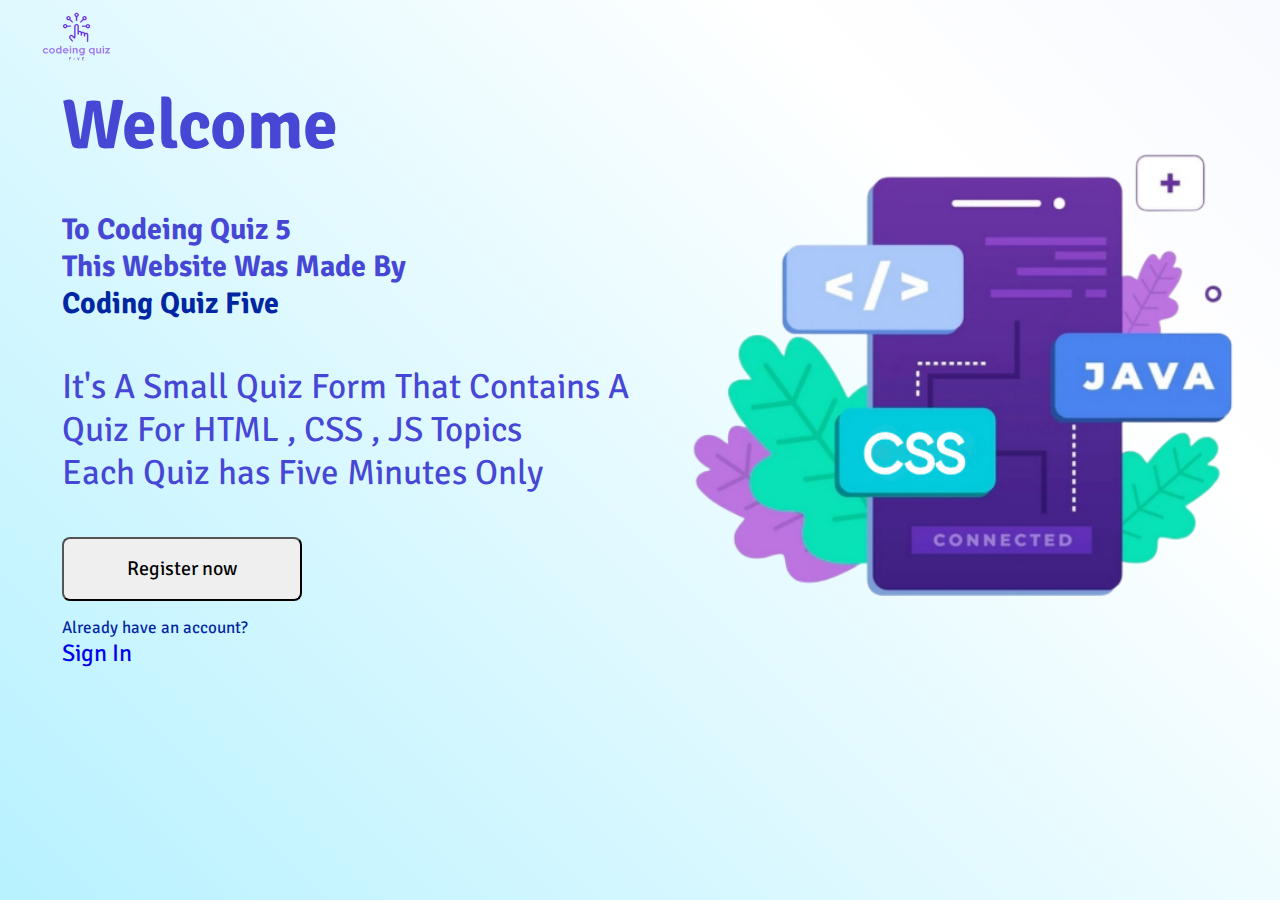
<file: index.html>
<!DOCTYPE html>
<html lang="en">
<head>
    <meta charset="UTF-8">
    <meta name="viewport" content="width=device-width, initial-scale=1.0">
    <title>Coding Quiz Five | Home </title>
    <link rel="icon" type="image/x-icon" href="./images/logo-tab.png">
    <link rel="stylesheet" href="./style.css">
    <!-- Font Styles from Google Fonts -->
    <link rel="preconnect" href="https://fonts.googleapis.com">
    <link rel="preconnect" href="https://fonts.gstatic.com" crossorigin>
    <link href="https://fonts.googleapis.com/css2?family=Oswald:wght@700&family=Pacifico&family=Signika+Negative:wght@500&display=swap" rel="stylesheet">
    <!-- /Font Styles from Google Fonts -->
</head>
<body>
    <nav>
        <img class="logo" src="./images/logo without BG.png" alt="" width="6%" style="margin-left: 3%">
    </nav>
    <header>
        <div class="welcome-div1">
            <h1 style="color:  rgb(71, 71, 214);">Welcome</h1>
            <br>
            <p class="welcomeP">To Codeing Quiz 5 <br> This Website Was Made By<br><span> Coding Quiz Five</span> </p>
            <br>
            <p class="secondP">It's A Small Quiz Form That Contains A <br>
               Quiz For HTML , CSS , JS Topics <br>
               Each Quiz has Five Minutes Only</p> <br>
            <button id="btn">Register now</button>
           <p style="font-size: 17px; margin-top: 1rem; color: black;"><span>Already have an account?</span></p>
            <p class="singInP"><a style="text-decoration: none;" href="./login.html">Sign In</a></p>
        </div>
     <div id="img-div">
        <img id="img1" src="./images/Untitled_Project_1.png" alt="Register">
    </div>
    </header>
    <script src="./main.js"></script>
</body>
</html>
</file>
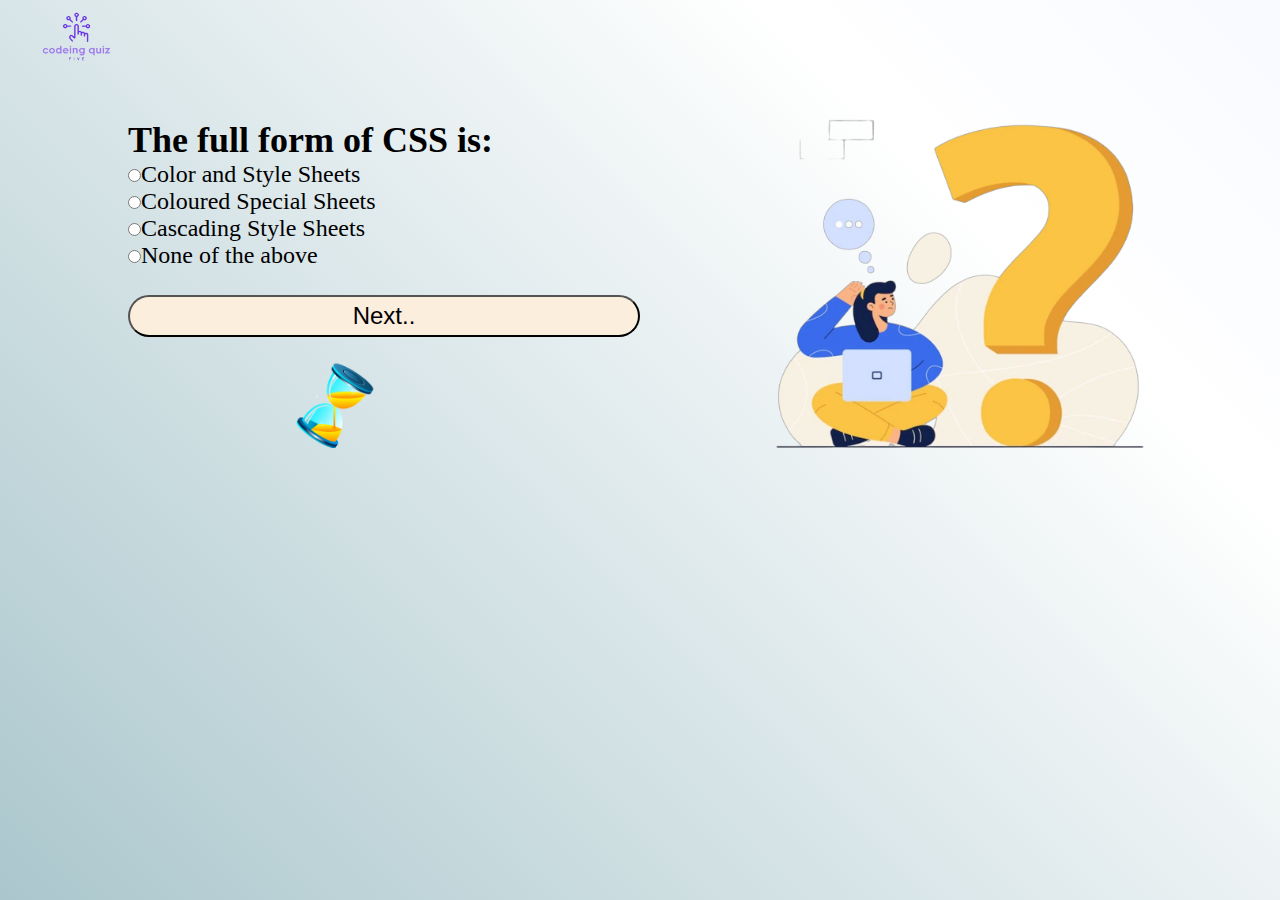
<file: css_quiz.html>
<!DOCTYPE html>
<html lang="en">
<head>
    <meta charset="UTF-8">
    <meta name="viewport" content="width=device-width, initial-scale=1.0">
    <title>Coding Quiz Five | CSS-Quiz</title>
    <link rel="icon" type="image/x-icon" href="./images/logo-tab.png">
    <link rel="stylesheet" href="./css_quiz.css">
</head>
<body>
    <img src="./images/blob__1_-removebg-preview.png" width="6%" style="margin-left: 3%">
    <div class="div-cotainer">
        <div  id="div-right">
    <form id="question1" action="" >
        <h2>The full form of CSS is:</h2>
        <input type="radio" id="answer11" value="1" name="Q1">Color and Style Sheets<br>
        <input type="radio" id="answer12" value="2" name="Q1">Coloured Special Sheets<br>
        <input type="radio" id="answer13" value="3" name="Q1">Cascading Style Sheets<br>
        <input type="radio" id="answer14" value="4" name="Q1">None of the above<br>
        <button id="nextBtnId1" type="button" >Next..</button>
    </form>
    <form id="question2" action="">
        <h2> In how many ways can CSS be written in?</h2>
        <input type="radio" id="answer21" value="1" name="Q1">1<br>
        <input type="radio" id="answer22" value="2" name="Q1">2<br>
        <input type="radio" id="answer23" value="3" name="Q1">3<br>
        <input type="radio" id="answer24" value="4" name="Q1">4<br>
        <button id="nextBtnId2" type="button" >Next..</button>
    </form>
    <form id="question3" action="" >
        <h2>What type of CSS is generally recommended for designing large web pages?</h2>
        <input type="radio" id="answer31" value="1" name="Q1">Inline<br>
        <input type="radio" id="answer32" value="2" name="Q1">External<br>
        <input type="radio" id="answer33" value="3" name="Q1">Internal<br>
        <input type="radio" id="answer34" value="4" name="Q1">None of the above<br>
        <button id="nextBtnId3" type="button" >Next..</button>
    </form>
    <form id="question4" action="" >
        <h2> How can we select an element with a specific Class in CSS?</h2>
        <input type="radio" id="answer41" value="1" name="Q1"> .  <br>
        <input type="radio" id="answer42" value="2" name="Q1"> #  <br>
        <input type="radio" id="answer43" value="3" name="Q1"> ^ <br>
        <input type="radio" id="answer44" value="4" name="Q1">[  ]<br>
        <button id="nextBtnId4" type="button" >Next..</button>
    </form>
    <form id="question5" action="" >
        <h2>How can we write comments in CSS?</h2>
        <input type="radio" id="answer51" value="1" name="Q1">&lt;/!--Comment--&gt;<br>
        <input type="radio" id="answer52" value="2" name="Q1">//Coment<br>
        <input type="radio" id="answer53" value="3" name="Q1">#Comment<br>
        <input type="radio" id="answer54" value="4" name="Q1">/*Comment*/<br>
        <button id="nextBtnId5" type="button" >Next..</button>
    </form>
    <form id="question6" action="" >
        <h2> What does the inherit value for a property do? </h2>
        <input type="radio" id="answer61" value="1" name="Q1">Inherits the value of the parent element.<br>
        <input type="radio" id="answer62" value="2" name="Q1">Invalid property name.<br>
        <input type="radio" id="answer63" value="3" name="Q1">Changes the value of the parent element's property. <br>
        <input type="radio" id="answer64" value="4" name="Q1">None of the above.<br>
        <button id="nextBtnId6" type="button" >Next..</button>
    </form>
    <form id="question7" action="" >
        <h2> Which of the following are parts of the CSS box model? </h2>
        <input type="radio" id="answer71" value="1" name="Q1">Border<br>
        <input type="radio" id="answer72" value="2" name="Q1">style<br>
        <input type="radio" id="answer73" value="3" name="Q1">images<br>
        <input type="radio" id="answer74" value="4" name="Q1">overflow<br>
        <button id="nextBtnId7" type="button" >Next..</button>
    </form>
    <form id="question8" action="" >
        <h2> Which of the following CSS property specifies the type of list item marker?</h2>
        <input type="radio" id="answer81" value="1" name="Q1">list<br>
        <input type="radio" id="answer82" value="2" name="Q1">list-style-type<br>
        <input type="radio" id="answer83" value="3" name="Q1">ul<br>
        <input type="radio" id="answer84" value="4" name="Q1">ol<br>
        <button id="nextBtnId8" type="button" >Next..</button>
    </form>
    <form id="question9" action="" >
        <h2> Which of the following properties is used to alignment text in CSS?</h2>
        <input type="radio" id="answer91" value="1" name="Q1">text-alignment <br>
        <input type="radio" id="answer92" value="2" name="Q1">text<br>
        <input type="radio" id="answer93" value="3" name="Q1">text-position<br>
        <input type="radio" id="answer94" value="4" name="Q1">text-align<br>
        <button id="nextBtnId9" type="button" >Next..</button>
    </form>
    <form id="question10" action="" >
        <h2> In the below code snippet, in what order will the margins be added?</h2>
        <input type="radio" id="answer101" value="1" name="Q1">Top, Left, Bottom, Right<br>
        <input type="radio" id="answer102" value="2" name="Q1">Right, Left, Top, Bottom<br>
        <input type="radio" id="answer103" value="3" name="Q1">Top, Right, Bottom, Left<br>
        <input type="radio" id="answer104" value="4" name="Q1">Top, Bottom, Right, Left<br>
        <button id="nextBtnId10" type="button" >Finish..</button>
    </form>

    <div id="div-img"> 
        <div  class="timer-img-div">
            <img  src="./images/timer-clipart-34-removebg-preview.png"  id="timer-img-id" >
        </div>
        <div class="timer-div">
        <p id="time">
        </p>
        </div>
    </div>
</div>

    <div id="div-img2">
        <img  src="./images/blob__8_-removebg-preview.png" id="question-img-id"/>
      </div>
    </div>
    <script src="css_quiz.js"></script>
</body>
</html>
</file>
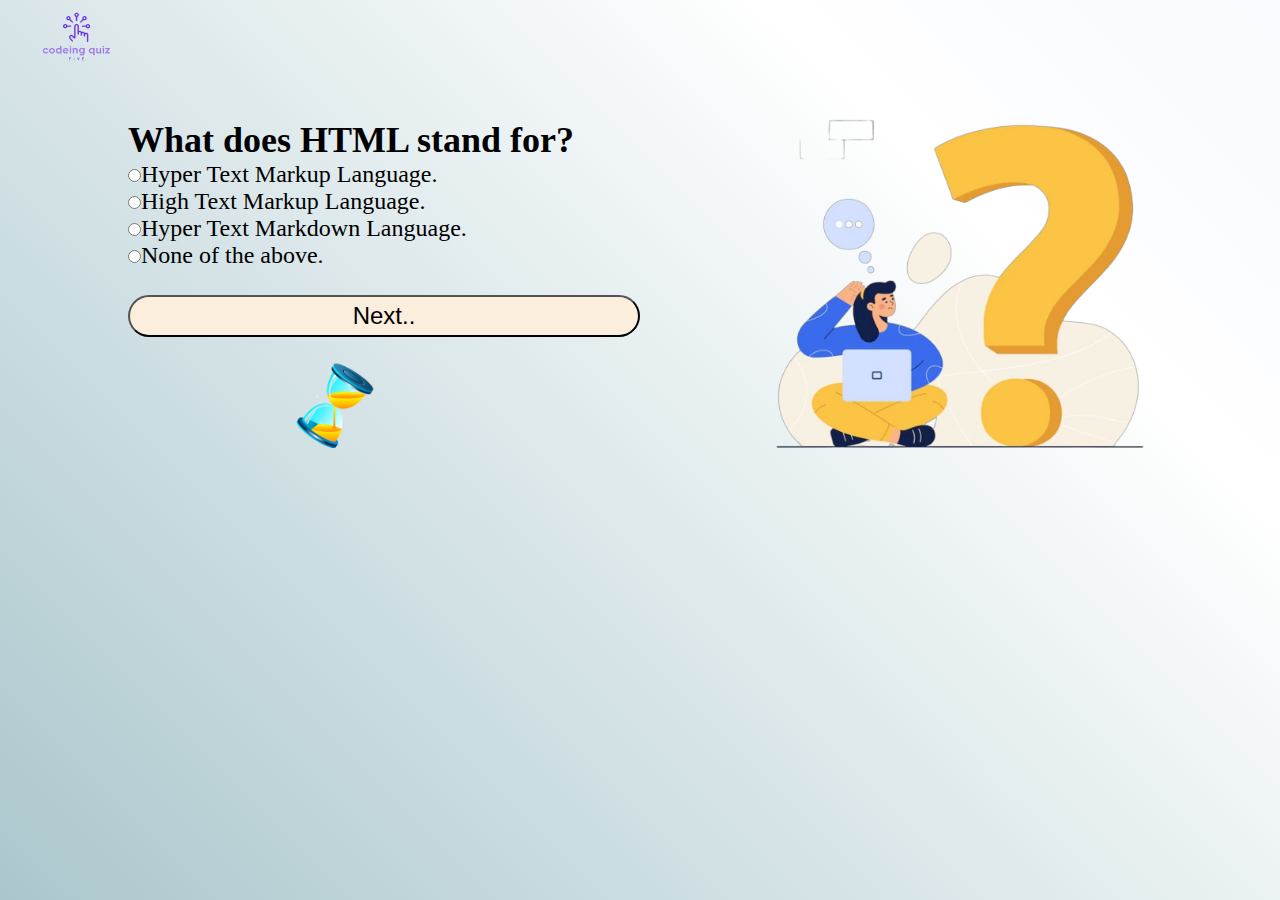
<file: html_quiz.html>
<!DOCTYPE html>
<html lang="en">
<head>
    <meta charset="UTF-8">
    <meta name="viewport" content="width=device-width, initial-scale=1.0">
    <title>Coding Quiz Five | HTML-Quiz</title>
    <link rel="icon" type="image/x-icon" href="./images/logo-tab.png">
    <link rel="stylesheet" href="./html_quiz.css">    
</head>
<body>
    <img src="./images/blob__1_-removebg-preview.png" alt="logo" width="6%" style="margin-left: 3%">
    <div class="div-cotainer">
        <div  id="div-right">
    <form id="question1" action="" >
        <h2>What does HTML stand for?</h2>
        <input type="radio" id="answer11" value="1" name="Q1">Hyper Text Markup Language.<br>
        <input type="radio" id="answer12" value="2" name="Q1">High Text Markup Language.<br>
        <input type="radio" id="answer13" value="3" name="Q1">Hyper Text Markdown Language. <br>
        <input type="radio" id="answer14" value="4" name="Q1">None of the above.<br>
        <button id="nextBtnId1" type="button" >Next..</button>
    </form>
    <form id="question2" action="">
        <h2> Which of the following tags doesn't require a closing tag?</h2>
        <input type="radio" id="answer21" value="1" name="Q1">&lt;/br&gt;<br>
        <input type="radio" id="answer22" value="2" name="Q1">&lt;/hr&gt;<br>
        <input type="radio" id="answer23" value="3" name="Q1">both A & B<br>
        <input type="radio" id="answer24" value="4" name="Q1">None of the above.<br>
        <button id="nextBtnId2" type="button" >Next..</button>
    </form>
    <form id="question3" action="" >
        <h2>Which attribute is used to provide a unique name to an HTML element?</h2>
        <input type="radio" id="answer31" value="1" name="Q1">type<br>
        <input type="radio" id="answer32" value="2" name="Q1">class<br>
        <input type="radio" id="answer33" value="3" name="Q1">id <br>
        <input type="radio" id="answer34" value="4" name="Q1">value<br>
        <button id="nextBtnId3" type="button" >Next..</button>
    </form>
    <form id="question4" action="" >
        <h2> HTML files are saved by default with the extension?</h2>
        <input type="radio" id="answer41" value="1" name="Q1"> .html <br>
        <input type="radio" id="answer42" value="2" name="Q1"> .h  <br>
        <input type="radio" id="answer43" value="3" name="Q1"> .ht <br>
        <input type="radio" id="answer44" value="4" name="Q1"> .hl <br>
        <button id="nextBtnId4" type="button" >Next..</button>
    </form>
    <form id="question5" action="" >
        <h2> Which of the following is the correct syntax for using the HTML style attribute?</h2>
        <input type="radio" id="answer51" value="1" name="Q1">&Lt; tagname style="property=value;"&gt;<br>
        <input type="radio" id="answer52" value="2" name="Q1">&Lt; tagname style="property;"&gt; <br>
        <input type="radio" id="answer53" value="3" name="Q1">&Lt; tagname style&gt;<br>
        <input type="radio" id="answer54" value="4" name="Q1">&Lt; tagname style="property:value;"&gt;<br>
        <button id="nextBtnId5" type="button" >Next..</button>
    </form>
    <form id="question6" action="" >
        <h2> Apart from &lt;i&gt;tag, which of the following tag is used to render a text in italics?</h2>
        <input type="radio" id="answer61" value="1" name="Q1">&lt;/strong&gt;<br>
        <input type="radio" id="answer62" value="2" name="Q1">&lt;/em&gt;<br>
        <input type="radio" id="answer63" value="3" name="Q1">&lt;/b&gt; <br>
        <input type="radio" id="answer64" value="4" name="Q1">&lt;/br&gt;<br>
        <button id="nextBtnId6" type="button" >Next..</button>
    </form>
    <form id="question7" action="" >
        <h2> What is the correct syntax to write an HTML comment?</h2>
        <input type="radio" id="answer71" value="1" name="Q1">&lt;!--Comment--&gt;<br>
        <input type="radio" id="answer72" value="2" name="Q1">//Coment<br>
        <input type="radio" id="answer73" value="3" name="Q1">#Comment<br>
        <input type="radio" id="answer74" value="4" name="Q1">/*Comment*/<br>
        <button id="nextBtnId7" type="button" >Next..</button>
    </form>
    <form id="question8" action="" >
        <h2>Colors are defined in HTML using?</h2>
        <input type="radio" id="answer81" value="1" name="Q1">RGB Values <br>
        <input type="radio" id="answer82" value="2" name="Q1">HEX Values<br>
        <input type="radio" id="answer83" value="3" name="Q1">RGBA Values<br>
        <input type="radio" id="answer84" value="4" name="Q1">All of the above<br>
        <button id="nextBtnId8" type="button" >Next..</button>
    </form>
    <form id="question9" action="" >
        <h2>  Which of the following are examples of block-level elements in HTML?</h2>
        <input type="radio" id="answer91" value="1" name="Q1">&lt;/span&gt; <br>
        <input type="radio" id="answer92" value="2" name="Q1">&lt;/h1&gt;<br>
        <input type="radio" id="answer93" value="3" name="Q1">&lt;/b&gt;<br>
        <input type="radio" id="answer94" value="4" name="Q1">None of the above.<br>
        <button id="nextBtnId9" type="button" >Next..</button>
    </form>
    <form id="question10" action="" >
        <h2>  Which of the following things are necessary to create an HTML page?</h2>
        <input type="radio" id="answer101" value="1" name="Q1">A text editor<br>
        <input type="radio" id="answer102" value="2" name="Q1">Web Browser<br>
        <input type="radio" id="answer103" value="3" name="Q1">Both A and B<br>
        <input type="radio" id="answer104" value="4" name="Q1">None of the above<br>
        <button id="nextBtnId10" type="button" >Finish..</button>
    </form>
    <div id="div-img"> 
        <div  class="timer-img-div">
            <img  src="./images/timer-clipart-34-removebg-preview.png"  id="timer-img-id" alt="timer" >
        </div>
        <div class="timer-div">
        <p id="time">
        </p>
        </div>
    </div>
</div>

    <div id="div-img2">
        <img  src="./images/blob__8_-removebg-preview.png" alt="question-img" id="question-img-id"/>
      </div>
    </div>
    <script src="html_quiz.js"></script>
</body>
</html>
</file>
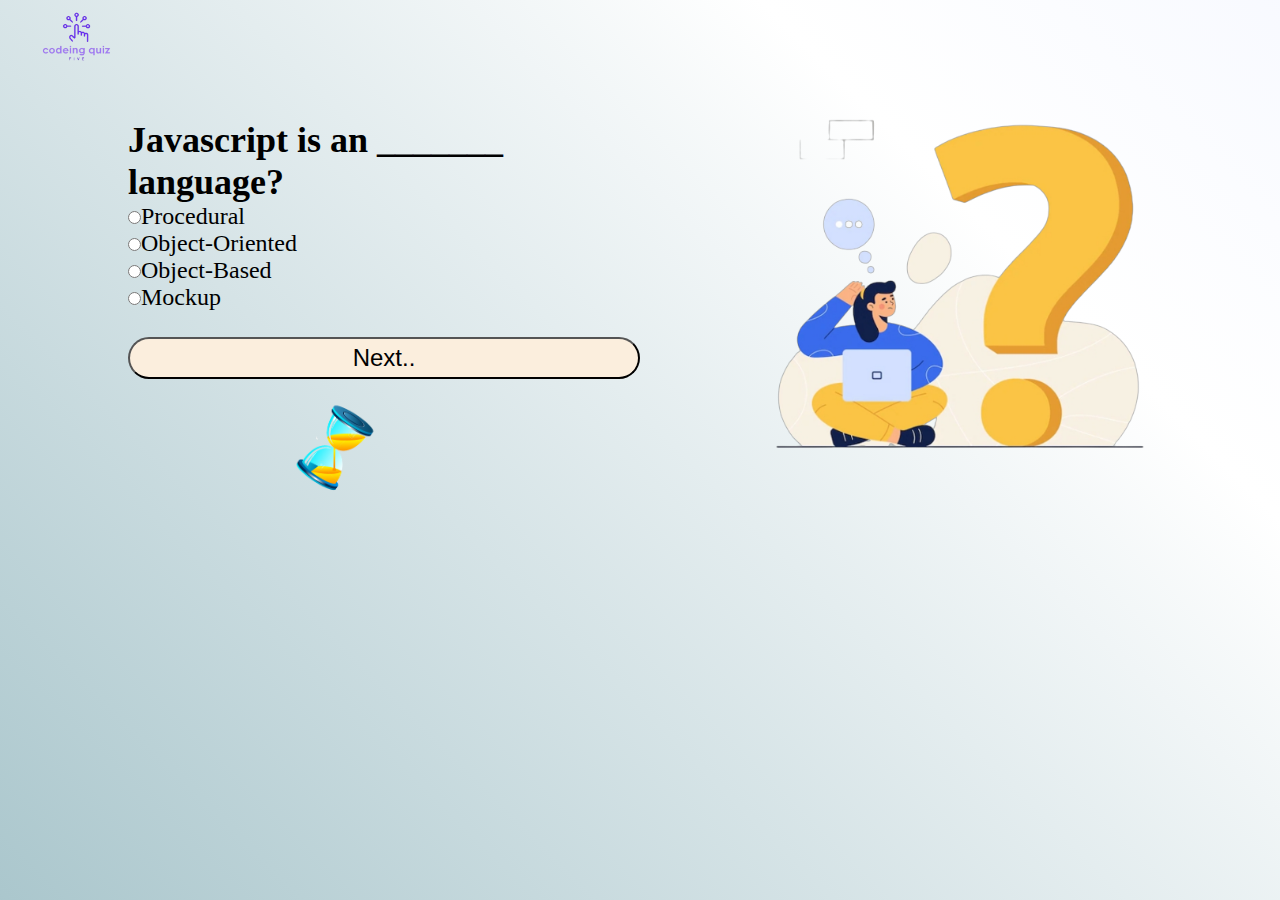
<file: Js_quiz.html>
<!DOCTYPE html>
<html lang="en">
<head>
    <meta charset="UTF-8">
    <meta name="viewport" content="width=device-width, initial-scale=1.0">
    <title>Coding Quiz Five | JS-Quiz</title>
    <link rel="icon" type="image/x-icon" href="./images/logo-tab.png">
    <link rel="stylesheet" href="Js_quiz.css">
</head>
<body>
    <img src="./images/blob__1_-removebg-preview.png" width="6%" style="margin-left: 3%">
    <!-- <div class="animated-background"></div> -->
    <div class="div-cotainer">
    <div  id="div-right">
    <form id="question1" action="" >
        <h2>Javascript is an _______ language?</h2>
        <input type="radio" id="answer11" value="1" name="Q1">Procedural<br>
        <input type="radio" id="answer12" value="2" name="Q1">Object-Oriented<br>
        <input type="radio" id="answer13" value="3" name="Q1">Object-Based<br>
        <input type="radio" id="answer14" value="4" name="Q1">Mockup<br>
        <button id="nextBtnId1" type="button" >Next..</button>
    </form>
    <form id="question2" action="">
        <h2>Which of the following keywords is used to define a variable in ES6?</h2>
        <input type="radio" id="answer21" value="1" name="Q1">var<br>
        <input type="radio" id="answer22" value="2" name="Q1">string<br>
        <input type="radio" id="answer23" value="3" name="Q1">let<br>
        <input type="radio" id="answer24" value="4" name="Q1">Number<br>
        <button id="nextBtnId2" type="button" >Next..</button>
    </form>
    <form id="question3" action="" >
        <h2>Which of the following methods can be used to display data in some form using Javascript?</h2>
        <input type="radio" id="answer31" value="1" name="Q1">document.write()<br>
        <input type="radio" id="answer32" value="2" name="Q1">console.log()<br>
        <input type="radio" id="answer33" value="3" name="Q1">wondow.alert()<br>
        <input type="radio" id="answer34" value="4" name="Q1">All of the above<br>
        <button id="nextBtnId3" type="button" >Next..</button>
    </form>
    <form id="question4" action="" >
        <h2>What will be the output of the following code snippet?</h2>
        <p>a=5+"9";<br>document.write(a);</p>
        <input type="radio" id="answer41" value="1" name="Q1">Compilation Error<br>
        <input type="radio" id="answer42" value="2" name="Q1">14<br>
        <input type="radio" id="answer43" value="3" name="Q1">Runtime Error<br>
        <input type="radio" id="answer44" value="4" name="Q1">59<br>
        <button id="nextBtnId4" type="button" >Next..</button>
    </form>
    <form id="question5" action="" >
        <h2>What will be the output of the following code snippet?</h2>
        <p>var a = "Scaler";<br>var result = a.substring(2, 4);<br>document.write(result);</p>
        <input type="radio" id="answer51" value="1" name="Q1">al<br>
        <input type="radio" id="answer52" value="2" name="Q1">ale<br>
        <input type="radio" id="answer53" value="3" name="Q1">cal<br>
        <input type="radio" id="answer54" value="4" name="Q1">caler<br>
        <button id="nextBtnId5" type="button" >Next..</button>
    </form>
    <form id="question6" action="" >
        <h2>When the switch statement matches the expression with the given labels, how is the comparison done?
        </h2>
        <input type="radio" id="answer61" value="1" name="Q1">Both the datatype and the result of the expression are compared<br>
        <input type="radio" id="answer62" value="2" name="Q1">Only the datatype of the expression is compared<br>
        <input type="radio" id="answer63" value="3" name="Q1">Only the value of the expression is compared<br>
        <input type="radio" id="answer64" value="4" name="Q1">None of the above<br>
        <button id="nextBtnId6" type="button" >Next..</button>
    </form>
    <form id="question7" action="" >
        <h2>Which function is used to convert an object into a JSON string in Javascript?
        </h2>
        <input type="radio" id="answer71" value="1" name="Q1">parse()<br>
        <input type="radio" id="answer72" value="2" name="Q1">convert()<br>
        <input type="radio" id="answer73" value="3" name="Q1">stringify()<br>
        <input type="radio" id="answer74" value="4" name="Q1">insert()<br>
        <button id="nextBtnId7" type="button" >Next..</button>
    </form>
    <form id="question8" action="" >
        <h2>How to stop an interval timer in Javascript?
        </h2>
        <input type="radio" id="answer81" value="1" name="Q1">clearTimer<br>
        <input type="radio" id="answer82" value="2" name="Q1">clearInterval<br>
        <input type="radio" id="answer83" value="3" name="Q1">intervalOver<br>
        <input type="radio" id="answer84" value="4" name="Q1">None of the above<br>
        <button id="nextBtnId8" type="button" >Next..</button>
    </form>
    <form id="question9" action="" >
        <h2>How can a datatype be declared to be a constant type?
        </h2>
        <input type="radio" id="answer91" value="1" name="Q1">var<br>
        <input type="radio" id="answer92" value="2" name="Q1">let<br>
        <input type="radio" id="answer93" value="3" name="Q1">constant<br>
        <input type="radio" id="answer94" value="4" name="Q1">const<br>
        <button id="nextBtnId9" type="button" >Next..</button>
    </form>
    <form id="question10" action="" >
        <h2>Which of the following methods is used to access HTML elements using Javascript?
        </h2>
        <input type="radio" id="answer101" value="1" name="Q1">innerHTML<br>
        <input type="radio" id="answer102" value="2" name="Q1">getElementByClassName<br>
        <input type="radio" id="answer103" value="3" name="Q1">attribute<br>
        <input type="radio" id="answer104" value="4" name="Q1">None of the above<br>
        <button id="nextBtnId10" type="button" >Finish..</button>
    </form>
       
    <div id="div-img"> 
        <div  class="timer-img-div">
            <img  src="./images/timer-clipart-34-removebg-preview.png"  id="timer-img-id" >
        </div>
        <div class="timer-div">
        <p id="time">
        </p>
        </div>
    </div>
</div>

    <div id="div-img2">
        <img  src="./images/blob__8_-removebg-preview.png" id="question-img-id"/>
      </div>
    </div>
    <script src="Js_quiz.js"></script>
</body>
</html>
</file>
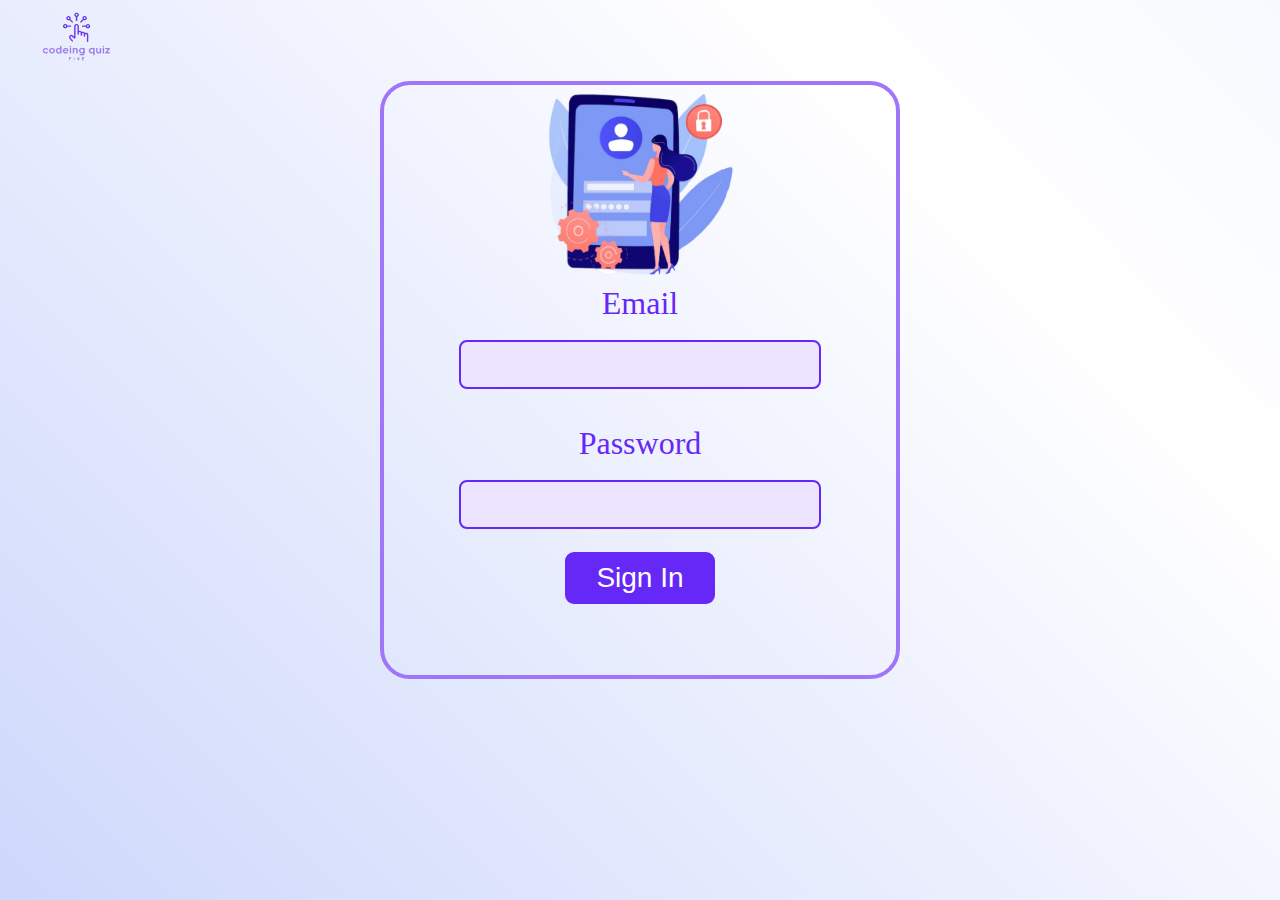
<file: login.html>
<!DOCTYPE html>
<html lang="en">
  <head>
    <meta charset="UTF-8" />
    <meta name="viewport" content="width=device-width, initial-scale=1.0" />
    <title>Coding Quiz Five | Login </title>
    <link rel="icon" type="image/x-icon" href="./images/logo-tab.png">
    <link rel="stylesheet" href="login.css" />
  </head>
  <body>
<div >
    <div class="logo-img">
      <img src="./images/blob__1_-removebg-preview.png" width="6%" style="margin-left: 3%">
    </div>
    <div class="login-section">
      <div class="img-login">
        <img src="./images/blob (7).png" alt="login-img" />
      </div>
      <div class="form-login">
        <form>
          <label for="email">Email</label><br />
          <input class="input-login" type="email" id="email" /><br />
          <p id="emailP" class="invalid"><b>Not Found Email</b></p>
          <br />
          <label for="password">Password</label><br />
          <input class="input-login" type="password" id="password" /><br />
          <p id="passwordP" class="invalid"><b>Incorect Password </b></p>
          <button id="signInId" type="submit" value="submit"><span>Sign In</span></button>
          <p></p>
        </form>
      </div>
    </div>
</div>
    <script src="./login.js"></script>
  </body>
</html>
</file>
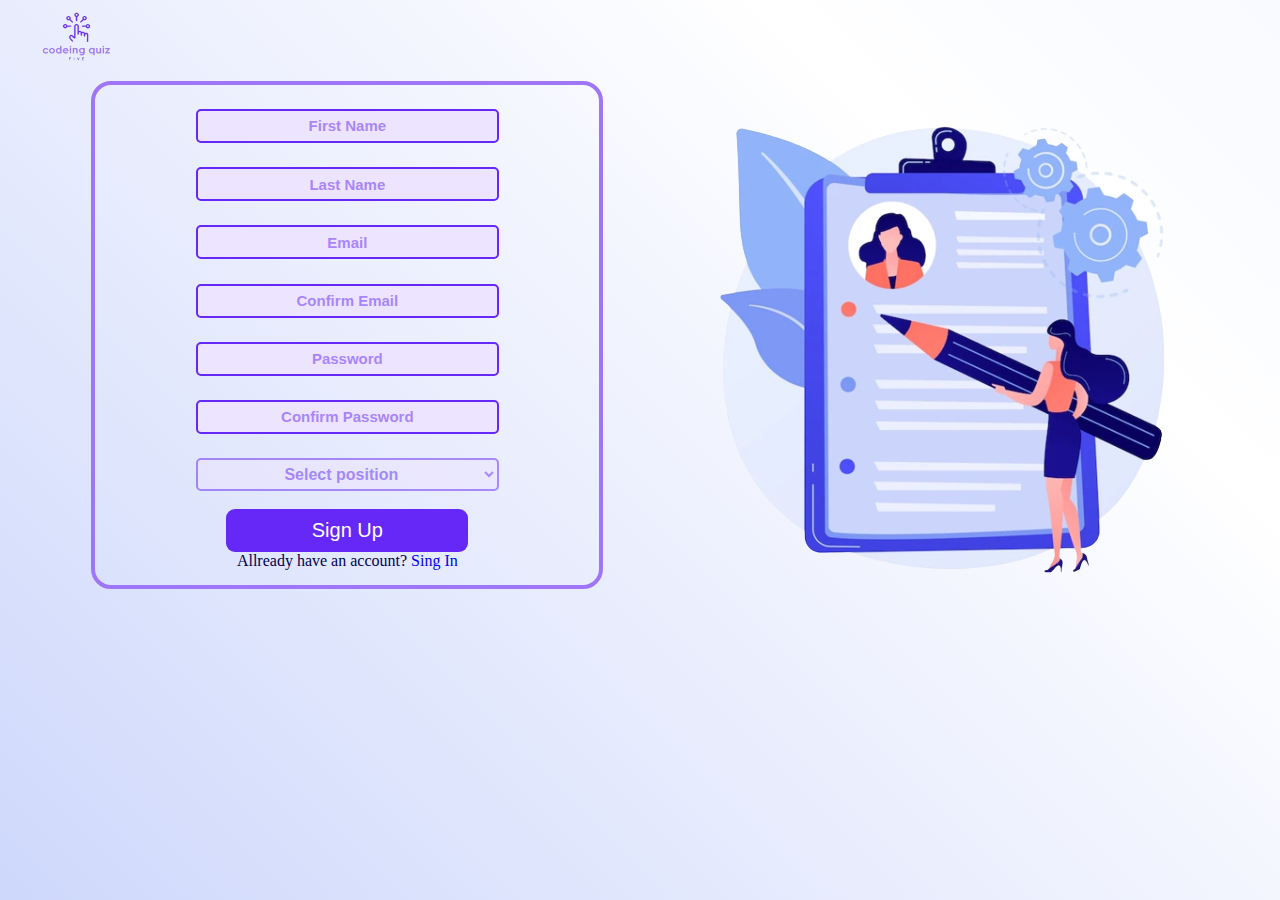
<file: registration.html>
<!DOCTYPE html>
<html lang="en">
  <head>
    <meta charset="UTF-8" />
    <meta name="viewport" content="width=device-width, initial-scale=1.0" />
    <title>Coding Quiz Five | Reqister</title>
    <link rel="icon" type="image/x-icon" href="./images/logo-tab.png" />
    <link rel="stylesheet" href="./registration.css" />
  </head>
  <body>
    <div class="animated-background">
      <div class="logo-img">
        <img src="./images/blob__1_-removebg-preview.png" width="6%" style="margin-left: 3%">
      </div>
      <div class="form-img">
        
        <div class="sign-up">
          <form>
            <input type="text" id="fName" placeholder="First Name" /><br />
            <p id="fNameP" class="invalid">
              <b>letters</b> Only (3 leters minimum)
            </p>

            <input type="text" id="lName" placeholder="Last Name" /><br />
            <p id="lNameP" class="invalid">
              <b>letters</b> Only (3 leters minimum)
            </p>

            <input type="email" id="email" placeholder="Email" /><br />
            <p id="emailP" class="invalid"><b>example@mail.com</b></p>

            <input
              type="email"
              id="confEmail"
              placeholder="Confirm Email"
            /><br />
            <p id="confEmailP" class="invalid"><b>Must Match with E-mail</b></p>

            <input type="password" id="password" placeholder="Password" /><br />
            <p id="capitalPass" class="invalid">
              Start With <b>Uppercase</b> letter
            </p>
            <p id="letterPass" class="invalid"><b>lowercase</b> letter</p>
            <p id="numberPass" class="invalid"><b>number</b></p>
            <p id="lengthPass" class="invalid"><b>(8-32) characters</b></p>

            <input
              type="password"
              id="confPassword"
              placeholder="Confirm Password"
            /><br />
            <p id="confPassP" class="invalid">
              <b>Must Match with Password</b>
            </p>
            <select name="requiredPosition" id="requiredPosition">
              <option value="SelectPosition" selected disabled>
                Select position
              </option>
              <option value="HTML">HTML</option>
              <option value="CSS">CSS</option>
              <option value="Javascritp">Javascritp</option></select
            ><br />
            <p id="selectP" class="invalid"><b>invalid Selection</b></p>
            <br />
            <button id="buttonID" type="submit" value="submit">
              <span>Sign Up</span>
            </button>
            <p class="singInP">Allready have an account? <a href="./login.html" style="text-decoration: none;">Sing In</a> </p>
          </form>
        </div>
        <div class="sign-up-img">
          <img src="./images/blob__3_-removebg-preview.png" alt="" />
        </div>
      </div>
    </div>
  </body>
  <script src="./registration.js"></script>
</html>
</file>
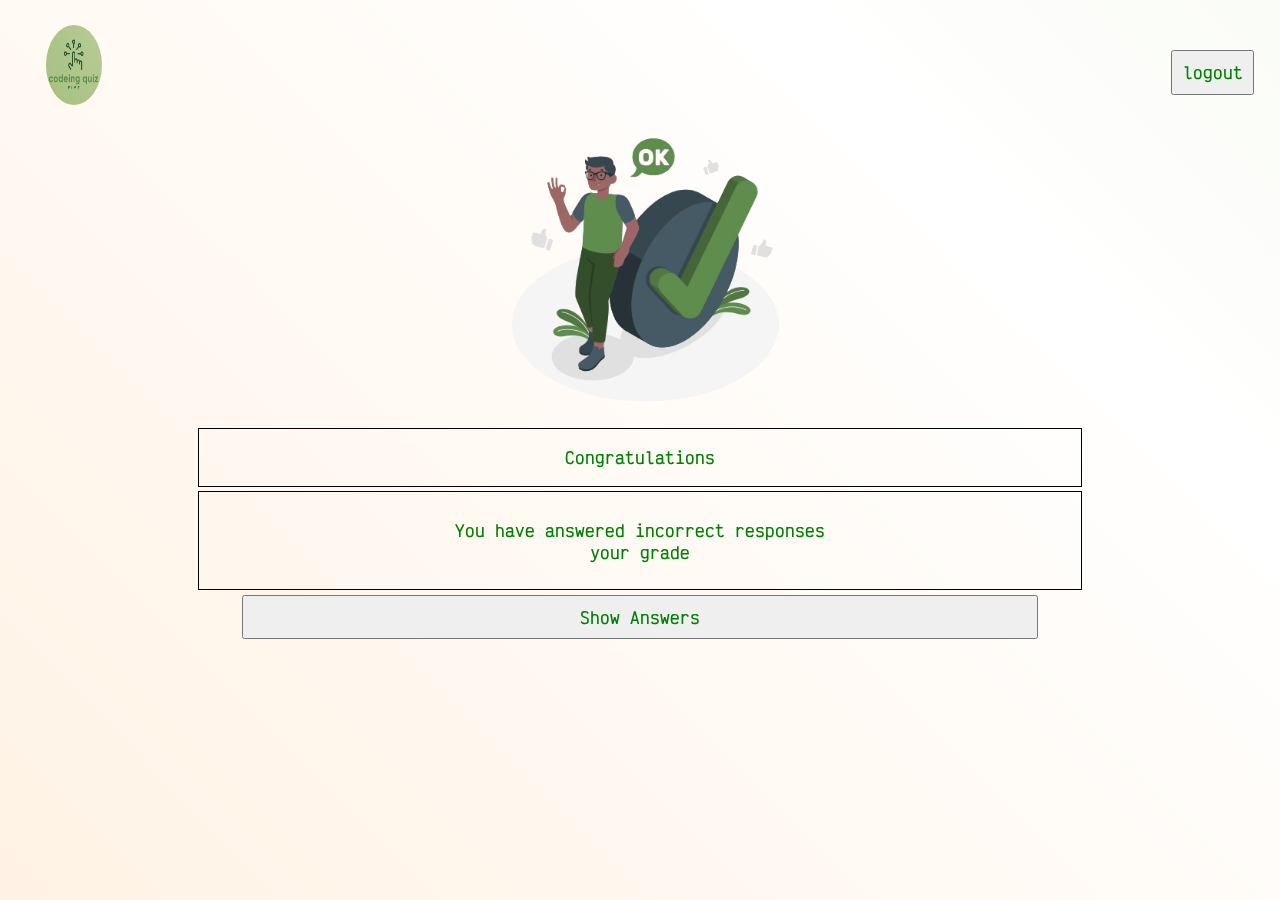
<file: result.html>
<!DOCTYPE html>
<html lang="en">
<head>
    <meta charset="UTF-8">
    <meta name="viewport" content="width=device-width, initial-scale=1.0">
    <title>Coding Quiz Five | Result</title>
    <link rel="icon" type="image/x-icon" href="./images/logo-tab.png">
    <link rel="preconnect" href="https://fonts.googleapis.com">
    <link rel="preconnect" href="https://fonts.gstatic.com" crossorigin>
    <link href="https://fonts.googleapis.com/css2?family=Victor+Mono:wght@600&display=swap" rel="stylesheet">
  <style>
    *{ box-sizing: border-box ;
      font-family: 'Victor Mono', monospace;
    font-size:medium;  
  font-weight: bold;   }
    body {
      background-color: rgb(239, 229, 229);
      color: green;
    }
    button {
      color: green;
    }
    header {
      display: flex;
      justify-content: space-between;
      margin-left:3% ;
      margin-top: 2%;

    }
  #logout {
    /* width: 30%; */
    justify-content:end;
    margin-top: 2%;
    margin-right: 3%;

  }
  
  #logoo {
    width: 70%; 
     height: 80px;
     border-radius: 50%;
  }


    .containeresule {
    margin-left: 15%;
    margin-right: 15%;
    text-align: center;
}
 
#outbutton {
  padding: 15%;
}



    #passorfail { border: 1px solid black;
        padding: 2%;
      margin-bottom: 0.5%;}
    #gradepercent { border: 1px solid black;
      padding: 3%;
      margin-bottom: 0.5%; }
      #divbutton {
        display: flex;
        justify-content: center;
      }
      
      #showanswersbutton{
        width: 90%;
        padding: 1%;
      }

      .animated-background {
    position: fixed;
    top: 0;
    left: 0;
    width: 100%;
    height: 100%;
    z-index: -1;
    background: linear-gradient(45deg, #FFDEB9, #ffffff , #D7E9B9);
    background-size: 400% 400%;
    animation: animateBackground 10s ease infinite;
  }
  .welcomeP{
    font-size: 30px;
    font-weight: bold;
  }
  @keyframes animateBackground {
    0% {
      background-position: 0% 50%;
    }
    50% {
      background-position: 100% 50%;
    }
    100% {
      background-position: 0% 50%;
    }
  }
 .AnswersTable {
  color: black;
 }
 .red-color{
  color: red;
 }
 .green-color{
  color:green;
 }
 </style>
</head>
<body>
  <header>
  <div > 
       <img id="logoo" src="./images/logopass.jpeg" alt="the logo" style="width: 70%;  height: 80px; border-radius: 50%;">
  </div>
  <div id="logout">
    <button id="outbutton">logout</button>
  </div>
</header>
<div class="animated-background"></div>
  <section class="containeresule">
    <div >
      <img id="pic2" src="./images/picpass-removebg-preview.png" alt="pic2" style="width: 35%;  height: 35%; ">
    </div>
<div id="passorfail">Congratulations <br>
  
</div>
<div id="gradepercent">You have answered incorrect responses <br>
  your grade 
</div>
<div id="divbutton">
  <button id="showanswersbutton">Show Answers</button>
</div>
  </section>
</body>
<script src="./result.js"></script>
</html>
</file>
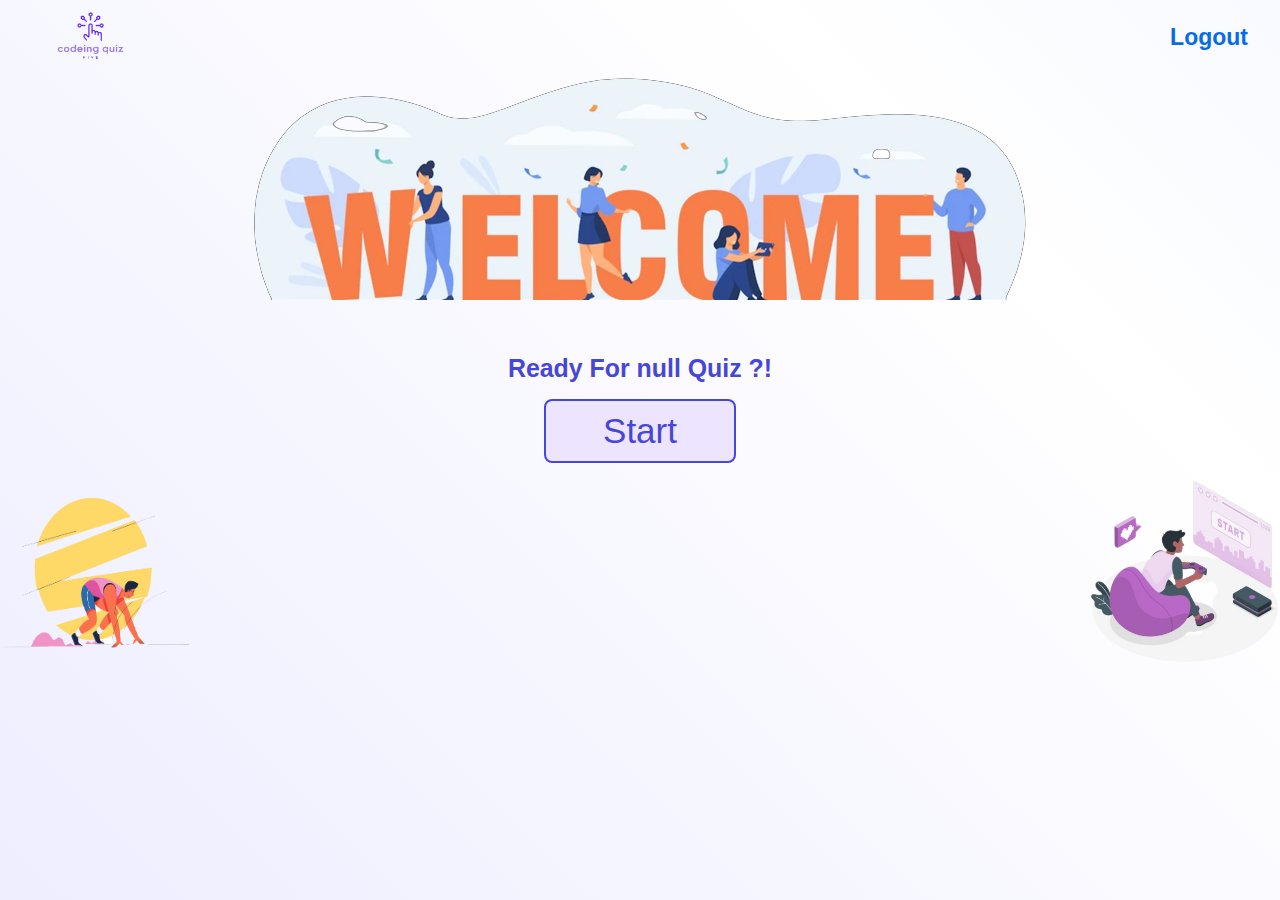
<file: welcome_page.html>
<!DOCTYPE html>
<html lang="en">
<head>
    <meta charset="UTF-8">
    <meta name="viewport" content="width=device-width, initial-scale=1.0">
    <title>Coding Quiz Five | Welcome</title>
    <link rel="icon" type="image/x-icon" href="./images/logo-tab.png">
    <link rel="stylesheet" href="./welcome_page.css">
</head>
<body">
    <header>
        <nav>
            <img src="./images/blob__1_-removebg-preview.png" width="6%" style="margin-left: 3%">
            <p><a class="Logout1" href="./index.html">Logout</a></p>
        </nav>
        <div class="wlc-img-div">
            <img id="Welcom-img" src="./images/Welcom-Page.png" alt="Welcom">
        </div>
    </header>
    <main>
        <h1 id="h1">Name User</h1><br>
        <h5 id="h5"></h5>
        <button class="btn2" id="btnStart">Start</button>
    </main>
    <footer>
        <img class="img1" src="./images/img-left.png" alt="Start1">
        <img class="img2" src="./images/img-right.png" alt="Start2">
    </footer>
    <script src="./welcome_page.js"></script>
</body>
</html>
</file>
<file: style.css>
*{
    margin: 0;
    padding: 0;
    box-sizing: border-box;
    font-family:Arial, Helvetica, sans-serif;
    font-family: 'Oswald', sans-serif;
font-family: 'Pacifico', cursive;
font-family: 'Signika Negative', sans-serif;
}
body{
  overflow-x:hidden;
  overflow-y: auto;
}
span{
  color: rgb(0, 38, 161);
}
html {
    position: fixed;
    top: 0;
    left: 0;
    width: 100%;
    height: 100%;
    z-index: -1;
    background: linear-gradient(45deg, #43dcff, #ffffff , rgb(194, 210, 255));
    background-size: 400% 400%;
    animation: animateBackground 10s ease infinite;
  }
  .welcomeP{
    font-size: 30px;
    font-weight: bold;
    color: rgb(71, 71, 214);
  }
  .secondP{
    color:rgb(71, 71, 214);
    /* font-size: 20px; */
  }
  @keyframes animateBackground {
    0% {
      background-position: 0% 50%;
    }
    50% {
      background-position: 100% 50%;
    }
    100% {
      background-position: 0% 50%;
    }
  }

header{
    /* border: 2px solid black; */
    display: flex;
    justify-content: space-around;
    /* margin-top: 5rem; */
}

.welcome-div1{
    /* margin-top: 2rem; */
    margin-left: 2rem;
    text-align: left;
    font-size: 35px;
}
.singInP{
  font-size: 24px;
  color: rgb(0, 0, 80);
}
.singInP:hover{
  font-size: 26px;
  color: black;
  transition: .5s;
}

#img1{
    width: 35rem;
    height: 35rem;
    /* border: 2px solid black; */
}

#btn{
    width: 15rem;
    height: 4rem;
    border-radius: .5rem;
    border: .5 solid black;
    font-size: 20px;
}
#btn:hover{
  width: 16rem;
  transition: .5s;
  box-shadow: 2px 2px 10px  rgb(40, 40, 189);
  font-size: 25px;
  color: black;


}
/* Media Queries for Responsiveness */
@media (min-width: 951px) and (max-width: 1230px) {
  .secondP{
    font-size:20px;
  }
}

@media (min-width: 751px) and (max-width: 950px) {
  header{
    width:100%;
    /* margin: 0 auto; */
    margin-left: 0;
    text-align: center;
  }
  .welcomeP{
    font-size:24px;
  }
  .secondP{
    font-size: 20px;
  }
  #img-div{
    width:50%;
  }
  #img1{
    /* height:500px; */
    width: 100%;
  }

  .welcome-div1{
    width:50%;
    margin-left:3%;
  }
  }
  
  @media screen and (max-width: 750px) {
    #img-div{
      height:250px;
    }
    #img1 {
      margin-left:auto;
      margin-right: auto;
      height: 250px;

      width:60%;
    }
    #btn {
      font-size: 16px;
    }
    header{
      display: flex;
      flex-direction: column-reverse;
      margin:0 auto;
      font-size:30px;
      text-align: center;
  
    }
    .secondP{
      font-size: 16px;
    }
    .welcomeP{
      font-size:20px;
    }
      .welcome-div1 {
        font-size: 24px;
        text-align: center;
        margin: 0 auto;
      }
    }
    

  
  @media screen and (max-width: 320px) {  
    #btn {
      width: 100%;
        margin-left:0;
        font-size: 18px;
    }
  }
</file>
<file: css_quiz.css>
*{
    box-sizing: border-box;
    margin: 0;
    padding: 0;
}
body{
    overflow-y:auto;
    overflow-x: hidden;
}
#question1{
    font-size: 150%;
}
#question2{
    display: none;
    font-size: 150%;

}
#question3{
    display: none;
    font-size: 150%;
}
#question4{
    display: none;
    font-size: 150%;
}
#question5{
    display: none;
    font-size: 150%;
}
#question6{
    display: none;
    font-size: 150%;
}
#question7{
    display: none;
    font-size: 150%;
}
#question8{
    display: none;
    font-size: 150%;
}
#question9{
    display: none;
    font-size: 150%;
}
#question10{
    display: none;
    font-size: 150%;
}
#div-right{
    width:40%;
    
}

#div-img{
    display: flex;
    justify-content: center;
    width:100%;
    height:150px;
    margin-top: 3%;
}
.timer-img-div{
    width:20%;
}
#question-img-id{
    width: 100%;
}
.timer-div{
    margin-top:0;
    width:20%;
}
#time{
    width:50%;   
    height:150px;
    font-size:40px;
}
.div-cotainer{
    display: flex;
    align-content: center;
    justify-content: center;
    margin-top: 3%;
}
#div-img2{
    width: 40%;
    padding-left: 10%;
}
button{
    width: 100%;
    font-size: 24px;
   margin-top: 5%;
  padding: 1%;
  border-radius: 25px;
  background-color: rgb(251, 238, 221);
   /* margin-left: 10%; */
}
button:hover{
    box-shadow: 2px 2px 10px rgb(86, 86, 85);
    font-size:28px;
}
.welcomeP{
    font-size: 30px;
    font-weight: bold;
}
    #timer-img-id{
       height:110px;
}
html {
position: fixed;
top: 0;
left: 0;
width: 100%;
height: 100%;
z-index: -1;
background: linear-gradient(45deg, #216b7b, #ffffff , rgb(194, 210, 255));
background-size: 400% 400%;
animation: animateBackground 10s ease infinite;
}

@keyframes animateBackground {
0% {
background-position: 0% 50%;
}
50% {
background-position: 100% 50%;
}
100% {
background-position: 0% 50%;
}
}
@media (min-width:900px) and (max-width:1100px){
    #div-right{
        width:55%;
    }
    #div-img2{
        width:40%;
    }
    div-cotainer{
        font-size: 15px;

    }
  }
  @media (min-width:620px) and (max-width:899px){

    .div-cotainer{
        margin-top:0;
        display: flex;
        flex-direction: column-reverse;
    }
    #div-img2{
        margin:0 auto; 
        width:50%;
    }
   
    #div-right{
        width: 90%;
        margin-left: 5%;
    }
    #question-img-id{
        width:70%;
    }
    #div-img{
        height:130px;
        margin-top:0%;
    }
    #timer-img-id{
        height: 120px;
    }
    button{
        width:70%;
       margin-left: 15%;
    }
  }
  @media (min-width: 500px) and (max-width:619px){
    .div-cotainer{
        margin-top:0;
        display: flex;
        flex-direction: column-reverse;
        font-size: 15px;
    }   

    #div-right{
        width: 90%;
        margin-left: 5%;
    }
    .timer-div{
        padding-left: 3%;
    }
    #question-img-id{
        width:50%;
    }
    #div-img2{
        margin-left: 25%;
        width:100%;
    }
    #div-img{
        height:130px;
        margin-top:0%;
        justify-content: center;
    }
    #timer-img-id{
        height: 120px;
        padding-right: 5%;
    }
    button{
        width:70%;
       margin-left: 15%;
    }
  }
  @media (min-width:400px) and (max-width: 499px){
    .div-cotainer{
        margin-top:0;
        display: flex;
        flex-direction: column-reverse;
        font-size: 12px;
        width: 100%;
    }   
    #div-right{
        width:100%;
    }
    #div-img2{
        width:100%;
    }
    #div-img{
        justify-content: center;
    }
    .timer-img-div{
        width:50%;
        text-align: end;
    }
    .timer-div{
        width:50%;
    }
    #question-img-id{
        width:50%;
        margin-left: 25%;
    }
  }
  @media (max-width:399px){
    .div-cotainer{
        margin-top:0;
        display: flex;
        flex-direction: column-reverse;
        font-size: 12px;
        width: 100%;
    }   
    #div-right{
        width:100%;
    }
    #div-img2{
        width:80%;
        margin:0 auto;
    }
    #div-img{
        justify-content: center;
    }
    .timer-img-div{
        width:50%;
        text-align: end;
    }
    .timer-div{
        width:50%;
    }
    #question-img-id{
        width:100%;
        }
  }
</file>
<file: html_quiz.css>
*{
    box-sizing: border-box;
    margin: 0;
    padding: 0;
}
body{
    overflow-y:auto;
    overflow-x: hidden;
}
#question1{
    font-size: 150%;
}
#question2{
    display: none;
    font-size: 150%;

}
#question3{
    display: none;
    font-size: 150%;
}
#question4{
    display: none;
    font-size: 150%;
}
#question5{
    display: none;
    font-size: 150%;
}
#question6{
    display: none;
    font-size: 150%;
}
#question7{
    display: none;
    font-size: 150%;
}
#question8{
    display: none;
    font-size: 150%;
}
#question9{
    display: none;
    font-size: 150%;
}
#question10{
    display: none;
    font-size: 150%;
}
#div-right{
    width:40%;
    
}

#div-img{
    display: flex;
    justify-content: center;
    width:100%;
    height:150px;
    margin-top: 3%;
}
.timer-img-div{
    width:20%;
}
#question-img-id{
    width: 100%;
}
.timer-div{
    margin-top:0;
    width:20%;
}
#time{
    width:50%;   
    height:150px;
    font-size:40px;
}
.div-cotainer{
    display: flex;
    align-content: center;
    justify-content: center;
    margin-top: 3%;
}
#div-img2{
    width: 40%;
    padding-left: 10%;
}
button{
    width: 100%;
    font-size: 24px;
   margin-top: 5%;
  padding: 1%;
  border-radius: 25px;
  background-color: rgb(251, 238, 221);
   /* margin-left: 10%; */
}
button:hover{
    box-shadow: 2px 2px 10px rgb(86, 86, 85);
    font-size:28px;
}
.welcomeP{
    font-size: 30px;
    font-weight: bold;
}
    #timer-img-id{
       height:110px;
}
html {
position: fixed;
top: 0;
left: 0;
width: 100%;
height: 100%;
z-index: -1;
background: linear-gradient(45deg, #216b7b, #ffffff , rgb(194, 210, 255));
background-size: 400% 400%;
animation: animateBackground 10s ease infinite;
}

@keyframes animateBackground {
0% {
background-position: 0% 50%;
}
50% {
background-position: 100% 50%;
}
100% {
background-position: 0% 50%;
}
}
@media (min-width:900px) and (max-width:1100px){
    #div-right{
        width:55%;
    }
    #div-img2{
        width:40%;
    }
    div-cotainer{
        font-size: 15px;

    }
  }
  @media (min-width:620px) and (max-width:899px){

    .div-cotainer{
        margin-top:0;
        display: flex;
        flex-direction: column-reverse;
    }
    #div-img2{
        margin:0 auto; 
        width:50%;
    }
   
    #div-right{
        width: 90%;
        margin-left: 5%;
    }
    #question-img-id{
        width:70%;
    }
    #div-img{
        height:130px;
        margin-top:0%;
    }
    #timer-img-id{
        height: 120px;
    }
    button{
        width:70%;
       margin-left: 15%;
    }
  }
  @media (min-width: 500px) and (max-width:619px){
    .div-cotainer{
        margin-top:0;
        display: flex;
        flex-direction: column-reverse;
        font-size: 15px;
    }   

    #div-right{
        width: 90%;
        margin-left: 5%;
    }
    .timer-div{
        padding-left: 3%;
    }
    #question-img-id{
        width:50%;
    }
    #div-img2{
        margin-left: 25%;
        width:100%;
    }
    #div-img{
        height:130px;
        margin-top:0%;
        justify-content: center;
    }
    #timer-img-id{
        height: 120px;
        padding-right: 5%;
    }
    button{
        width:70%;
       margin-left: 15%;
    }
  }
  @media (min-width:400px) and (max-width: 499px){
    .div-cotainer{
        margin-top:0;
        display: flex;
        flex-direction: column-reverse;
        font-size: 12px;
        width: 100%;
    }   
    #div-right{
        width:100%;
    }
    #div-img2{
        width:100%;
    }
    #div-img{
        justify-content: center;
    }
    .timer-img-div{
        width:50%;
        text-align: end;
    }
    .timer-div{
        width:50%;
    }
    #question-img-id{
        width:50%;
        margin-left: 25%;
    }
  }
  @media (max-width:399px){
    .div-cotainer{
        margin-top:0;
        display: flex;
        flex-direction: column-reverse;
        font-size: 12px;
        width: 100%;
    }   
    #div-right{
        width:100%;
    }
    #div-img2{
        width:80%;
        margin:0 auto;
    }
    #div-img{
        justify-content: center;
    }
    .timer-img-div{
        width:50%;
        text-align: end;
    }
    .timer-div{
        width:50%;
    }
    #question-img-id{
        width:100%;
        }
  }
</file>
<file: Js_quiz.css>
*{
    box-sizing: border-box;
    margin: 0;
    padding: 0;
}
body{
    overflow-y:auto;
    overflow-x: hidden;
}
#question1{
    font-size: 150%;
}
#question2{
    display: none;
    font-size: 150%;

}
#question3{
    display: none;
    font-size: 150%;
}
#question4{
    display: none;
    font-size: 150%;
}
#question5{
    display: none;
    font-size: 150%;
}
#question6{
    display: none;
    font-size: 150%;
}
#question7{
    display: none;
    font-size: 150%;
}
#question8{
    display: none;
    font-size: 150%;
}
#question9{
    display: none;
    font-size: 150%;
}
#question10{
    display: none;
    font-size: 150%;
}
#div-right{
    width:40%;
    
}

#div-img{
    display: flex;
    justify-content: center;
    width:100%;
    height:150px;
    margin-top: 3%;
}
.timer-img-div{
    width:20%;
}
#question-img-id{
    width: 100%;
}
.timer-div{
    margin-top:0;
    width:20%;
}
#time{
    width:50%;   
    height:150px;
    font-size:40px;
}
.div-cotainer{
    display: flex;
    align-content: center;
    justify-content: center;
    margin-top: 3%;
}
#div-img2{
    width: 40%;
    padding-left: 10%;
}
button{
    width: 100%;
    font-size: 24px;
   margin-top: 5%;
  padding: 1%;
  border-radius: 25px;
  background-color: rgb(251, 238, 221);
   /* margin-left: 10%; */
}
button:hover{
    box-shadow: 2px 2px 10px rgb(86, 86, 85);
    font-size:28px;
}
.welcomeP{
    font-size: 30px;
    font-weight: bold;
}
    #timer-img-id{
       height:110px;
}
html {
position: fixed;
top: 0;
left: 0;
width: 100%;
height: 100%;
z-index: -1;
background: linear-gradient(45deg, #216b7b, #ffffff , rgb(194, 210, 255));
background-size: 400% 400%;
animation: animateBackground 10s ease infinite;
}

@keyframes animateBackground {
0% {
background-position: 0% 50%;
}
50% {
background-position: 100% 50%;
}
100% {
background-position: 0% 50%;
}
}
@media (min-width:900px) and (max-width:1100px){
    #div-right{
        width:55%;
    }
    #div-img2{
        width:40%;
    }
    div-cotainer{
        font-size: 15px;

    }
  }
  @media (min-width:620px) and (max-width:899px){

    .div-cotainer{
        margin-top:0;
        display: flex;
        flex-direction: column-reverse;
        font-size:14px;
    }
    #div-img2{
        margin:0 auto; 
        width:50%;
        
    }
   
    #div-right{
        width: 90%;
        margin-left: 5%;
    }
    #question-img-id{
        width:70%;
    }
    h2{
        font-size: 22px;
    }
    #div-img{
        height:130px;
        margin-top:0%;
    }
    #timer-img-id{
        height: 120px;
    }
    button{
        width:70%;
       margin-left: 15%;
    }
  }
  @media (min-width: 500px) and (max-width:619px){
    .div-cotainer{
        margin-top:0;
        display: flex;
        flex-direction: column-reverse;
        font-size: 15px;
    }   
    h2{
        font-size: 24px;
    }
    #div-right{
        width: 90%;
        margin-left: 5%;
    }
    .timer-div{
        padding-left: 3%;
    }
    #question-img-id{
        width:50%;
    }
    #div-img2{
        margin-left: 25%;
        width:100%;
    }
    #div-img{
        height:130px;
        margin-top:0%;
        justify-content: center;
    }
    #timer-img-id{
        height: 120px;
        padding-right: 5%;
    }
    button{
        width:70%;
       margin-left: 15%;
    }
  }
  @media (min-width:400px) and (max-width: 499px){
    .div-cotainer{
        margin-top:0;
        display: flex;
        flex-direction: column-reverse;
        font-size: 12px;
        width: 100%;
    }   
    #div-right{
        width:100%;
    }
    #div-img2{
        width:100%;
    }
    #div-img{
        justify-content: center;
    }
    .timer-img-div{
        width:50%;
        text-align: end;
    }
    .timer-div{
        width:50%;
    }
    #question-img-id{
        width:50%;
        margin-left: 25%;
    }
  }
  @media (max-width:399px){
    .div-cotainer{
        margin-top:0;
        display: flex;
        flex-direction: column-reverse;
        font-size: 12px;
        width: 100%;
    }   
    #div-right{
        width:100%;
    }
    #div-img2{
        width:80%;
        margin:0 auto;
    }
    #div-img{
        justify-content: center;
    }
    .timer-img-div{
        width:50%;
        text-align: end;
    }
    .timer-div{
        width:50%;
    }
    #question-img-id{
        width:100%;
        }
  }
</file>
<file: login.css>
*{
  margin: 0;
  padding: 0;
}
html {
    position: fixed;
    top: 0;
    left: 0;
    width: 100%;
    height: 100%;
    z-index: -1;
    background: linear-gradient(45deg, #7e98f5, #ffffff , rgb(194, 210, 255));
    background-size: 400% 400%;
    animation: animateBackground 10s ease infinite;
  }
body{
    overflow-y:auto;
    overflow-x: hidden;
}
  p {
    display: none;
  }
   .welcomeP{
    font-size: 30px;
    font-weight: bold;
  } 
   @keyframes animateBackground {
    0% {
      background-position: 0% 50%;
    }
    50% {
      background-position: 100% 50%;
    }
    100% {
      background-position: 0% 50%;
    }
  }  


.invalid {
    color: red;
    text-align: center;
  }
  
  .invalid:before {
    content: "✖ ";
    text-align: center;
  }
  
  .login-section {
    width: 40%;
    margin:0 auto;
    border: 4px solid #A076F9;
    border-radius: 30px;
    height: 590px;
}
.img-login img{
    display: block;
    margin:0 auto;
    height: 200px;
}
.img-login{
    height: 200px;
}



.form-login form{
    width: 70%;
    margin:0 auto ;
    display: flex;
    flex-direction: column;
    align-items: center;
}
.form-login label{
    color: #6528F7;
    font-size: 2em;
}

.input-login{
    border: 2px solid #6528F7; 
     border-radius: 8px;
     width: 100%;
     text-align: center;
     height: 3em;
     font-size: 15px;
     background-color: #EDE4FF;
}

.input-login:focus {
    border: 3px solid #6528f7;
    background-color: #EDE4FF;
}

.form-login button {
    display: inline-block;
    border-radius: 9px;
    background-color: #6528F7;
    border: none;
    color: #FFFFFF;
    text-align: center;
    font-size: 28px;
    padding: 10px;
    width: 150px;
    transition: all 0.5s;
    cursor: pointer;
    margin: 5px;
  }
  
  .form-login button span {
    cursor: pointer;
    display: inline-block;
    position: relative;
    transition: 0.5s;
  }
  
  .form-login button span:after {
    content: '\00bb';
    position: absolute;
    opacity: 0;
    top: 0;
    right: -20px;
    transition: 0.5s;
  }
  
  .form-login button:hover span {
    padding-right: 25px;
  }
  
  .form-login button:hover span:after {
    opacity: 1;
    right: 0;
  }


  @media (min-width:300px) and (max-width:900px){
    .login-section{
        width:70%;
    }
  }
  @media (max-width:299.9px){
    .login-section{
        width:90%;
    }
    .img-login{
        height: 200px;
    }
    .img-login img{
        height:200px;
    }
    .login-section{
        height: 585px;
    }
  }
</file>
<file: registration.css>
*{
  margin: 0;
  padding: 0;
  box-sizing: border-box;
}
body{
    overflow-y:auto;
    overflow-x: hidden;
}
html {
    position: fixed;
    top: 0;
    left: 0;
    width: 100%;
    height: 100%;
    z-index: -1;
    background: linear-gradient(45deg, #7e98f5, #ffffff, rgb(194, 210, 255));
    background-size: 400% 400%;
    animation: animateBackground 10s ease infinite;
  }
  @keyframes animateBackground {
    0% {
      background-position: 0% 50%;
    }
  
    50% {
      background-position: 100% 50%;
    }
  
    100% {
      background-position: 0% 50%;
    }
  }
  .form-img {
    display: flex;
    justify-content: space-evenly;
  }
  
  p {
    display: none;
  }
  
  .valid {
    color: green;
    text-align: center;
  }
  
  .valid:before {
    content: "✔ ";
    text-align: center;
  }
  
  .invalid {
    color: red;
    text-align: center;
  }
    
  .invalid:before {
    content: "✖ ";
    text-align: center;
  }

  .sign-up {
    border: 4px solid #A076F9;
    width: 40%;
    height: 90%;
    border-radius: 20px;
  
  }
  
  form {
    width: 60%;
    margin: auto;
  }
  
  input {
    width: 100%;
    height: 25px;
    margin-top: 8%;
    padding: 15px;
    border: 2px solid #6528F7;
    border-radius: 5px;
    text-align: center;
    background-color: #EDE4FF;
    font-size: 15px;
    color: #481cae;
    font-weight: bold;
  }
  
  input::placeholder {
    color: #6528F7;
    font-weight: bold;
    opacity: 0.5;
  }
  
  form #buttonID {
    display: block;
    border-radius: 9px;
    background-color: #6528F7;
    border: none;
    color: #FFFFFF;
    text-align: center;
    font-size: 20px;
    padding: 10px;
    width: 80%;
    margin-left: 10%;
    margin-right: 10%;
    transition: all 0.5s;
    /* cursor: pointer; */
  
  }
  
  #buttonID span {
    cursor: pointer;
    display: inline-block;
    position: relative;
    transition: 0.5s;
  }
  
  #buttonID span:after {
    content: '\00bb';
    position: absolute;
    opacity: 0;
    top: 0;
    transition: 0.5s;
  }
  
  #buttonID:hover span {
    padding-right: 25px;
  }
  
  #buttonID:hover span:after {
    opacity: 1;
    right: 0;
  }
  
  form select {
    width: 100%;
    height: 33px;
    margin-top: 8%;
    border: 2px solid #6528F7;
    border-radius: 5px;
    font-size: 16px;
    background-color: #EDE4FF;
    color: #6528F7;
    text-align: center;
    font-weight: bold;
    opacity: 0.5;
  }
  
  /* form select::-ms-expand {
    display: none;
  } */
  
  form select:hover {
    border-color: #888;
  } */
  
  form select:focus {
    border-color: #888;
  }
  form option:hover {
    background-color: #f5f5f5;
  }
  
  .singInP{
    font-size: 16px;
    color: rgb(0, 0, 80);
    display: block;
    margin-bottom: 5%;
    text-align: center;
  }
  .singInP a:hover{
    font-size: 18px;
    color: black;
    transition: .5s;
  }
  @media (min-width:850px) and (max-width:1100px){
    .form-img{
      align-items: center;
    }
  
    form {
      width: 70%;  
    }
    .sign-up {
      border: 4px solid #A076F9;
      width: 50%;
      height: 80%;
      border-radius: 20px;
    
    }
    .sign-up-img{
      /* width:50%; */
      text-align: center;
    }
    .sign-up-img img{
      width: 70%;
      
  }
  .singInP{
    font-size: 16px;
  }
}
@media (min-width:470px) and (max-width:849.9px) {
  .form-img{
    flex-direction: column-reverse;
  }
  .sign-up-img{
    height: 200px;
    text-align: center;
  }
  .sign-up-img img{
    height: 200px;
  }
  .sign-up{
    width:80%;
    margin: 0 auto;
  }
  form{
    width:80%;
  }
  input{
    margin-top: 3%;
  }
  #requiredPosition{
    margin-top: 3%;
  }

}
@media (max-width:469.9px){
  .form-img{
    flex-direction: column-reverse;
  }
  .sign-up-img{
    height: 200px;
    text-align: center;
  }
  .sign-up-img img{
    height: 200px;
  }
  .sign-up{
    width:80%;
    margin: 0 auto;
  }
  form{
    width:90%;
  }
  input{
    margin-top: 3%;
  }
  #requiredPosition{
    margin-top: 3%;
  }
  form #buttonID{
    /* margin-bottom: 3%; */
    width:80%;
    margin-left: 10%;
  }
  .singInP{
    font-size: 14px;
  }
}
</file>
<file: welcome_page.css>
*{
    margin: 0;
    padding: 0;
    box-sizing: border-box;
    font-family:Arial, Helvetica, sans-serif;
    color: rgb(71, 71, 214);
    font-family: 'Oswald', sans-serif;
font-family: 'Pacifico', cursive;
font-family: 'Signika Negative', sans-serif;
}
body{
  overflow-x: hidden;
  overflow-y: auto;
}
span{
    color: aqua;
}

html {
    position: fixed;
    top: 0;
    left: 0;
    width: 100%;
    height: 100%;
    z-index: -1;
    background: linear-gradient(45deg, #d3d1ff, #ffffff , rgb(194, 210, 255));
    background-size: 400% 400%;
    animation: animateBackground 10s ease infinite;
  }
  
  @keyframes animateBackground {
    0% {
      background-position: 0% 50%;
    }
    50% {
      background-position: 100% 50%;
    }
    100% {
      background-position: 0% 50%;
    }
  }

/* --------Header-------- */
nav{
    display: flex;
    justify-content: space-between;
    align-items: center;
    padding:0 1rem;
}
.logo{
    border-radius: 100%;
    width: 5rem;
}
.Logout1{
    font-size: 23px;
    color: rgb(9, 108, 229);
    text-decoration: none;
    font-weight: bold;
    margin-right: 1rem;
}
.Logout1:hover{
    color: rgb(0, 0, 0);
    font-size: 25px;
    transition: .6s;
}
.wlc-img-div{
width:100%;
text-align:center;
}
/* --------/Header-------- */

main{
    width: 100%;
    padding: 1rem;
    text-align: center;
    font-size: 30px;
    /* background: linear-gradient(rgba(10, 22, 111, 0.9), rgba(46, 9, 62, 0.6));
    background-size: cover;
    background-position: center; */
}
.btn2{
    width: 12rem;
    height: 4rem;
    border-radius: .5rem;
    border: 2px solid  rgb(71, 71, 214);
    font-size: 35px;
    margin-top: 1rem;
    background-color: #EDE4FF;
}
.btn2:hover{
    font-size: 42px;
    width: 14rem;
    box-shadow: 2px 2px 10px  rgb(40, 40, 189);
    transition: .5s;
}
footer{
    display: flex;
    justify-content: space-between;
}
.img1{
    width: 12rem;
}
.img2{
    width: 12rem;
}
@media (min-width:600px) and (max-width: 800px) {

  #Welcom-img {
    width: 80%;
    margin:0 auto;
  }
  main {
    height: auto;
    padding: 0.5rem;
    font-size: 20px;
  }
  .btn2 {
    width: 10rem;
    height: 3.5rem;
    font-size: 28px;
  }

  footer {
    flex-direction: row;
    justify-content: space-between;
  }
}
@media (min-width:400px) and (max-width:600px){
  #Welcom-img {
    width: 80%;
    margin:0 auto;
  }
  main {
    height: auto;
    padding: 0.5rem;
    font-size: 20px;
  }
  .btn2 {
    width: 10rem;
    height: 3.5rem;
    font-size: 28px;
  }

  footer {
    flex-direction: row;
    justify-content: space-between;
  }
}
@media (max-width:400px){
  #Welcom-img {
    width: 80%;
    margin:0 auto;
  }
  main {
    height: auto;
    padding: 0.5rem;
  }
  h1{
    font-size: 40px;
  }
  h5{
    font-size: 20px;
  }
  .btn2 {
    width: 10rem;
    height: 3.5rem;
    font-size: 28px;
  }

  footer {
    height: 100px;
    width:100%;
    margin:0 auto;
  }
  footer img{
    width:10%;
  }
}
@media only screen and (max-width: 1024px) {
  nav {
    padding: 0.5rem;
  }

  .Logout1 {
    font-size: 18px;
  }

  main {
    font-size: 25px;
  }

  .btn2 {
    font-size: 32px;
  }

  .img1,
  .img2 {
    width: 10rem;
  }}
</file>
